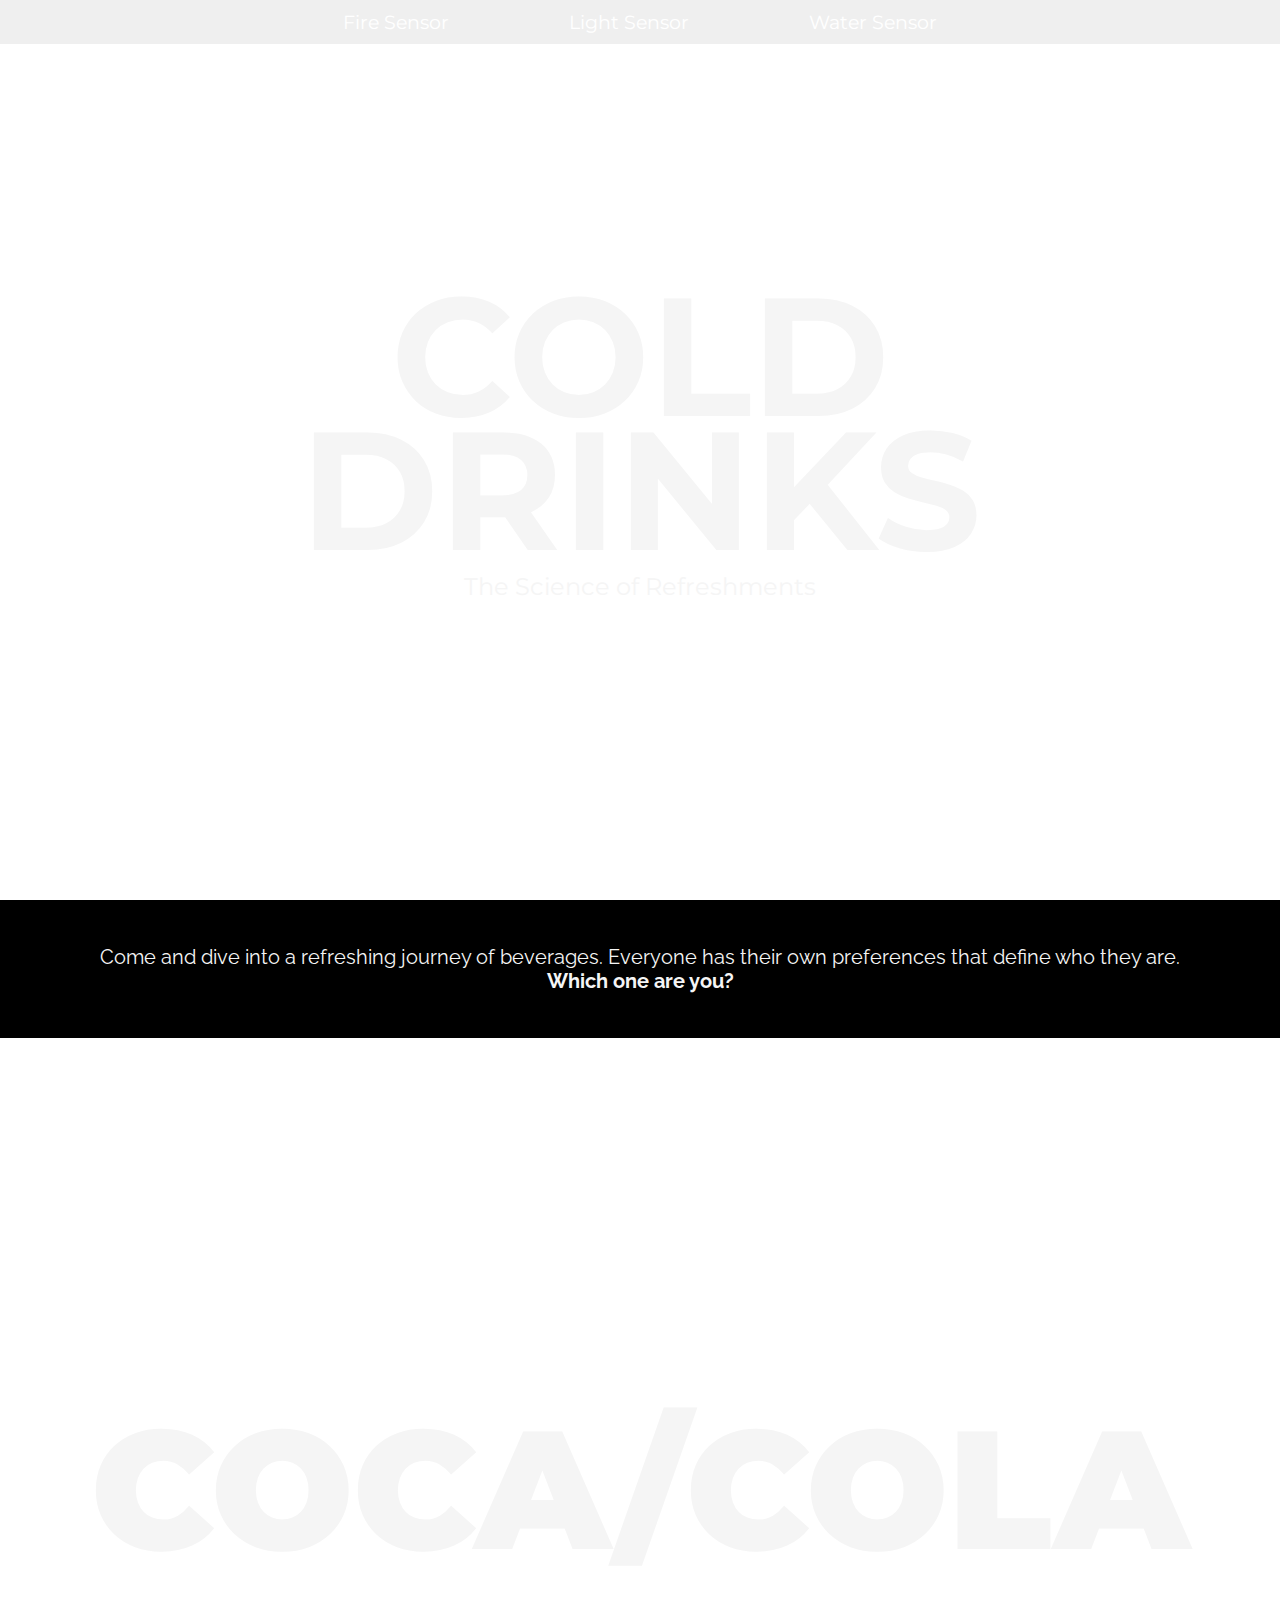
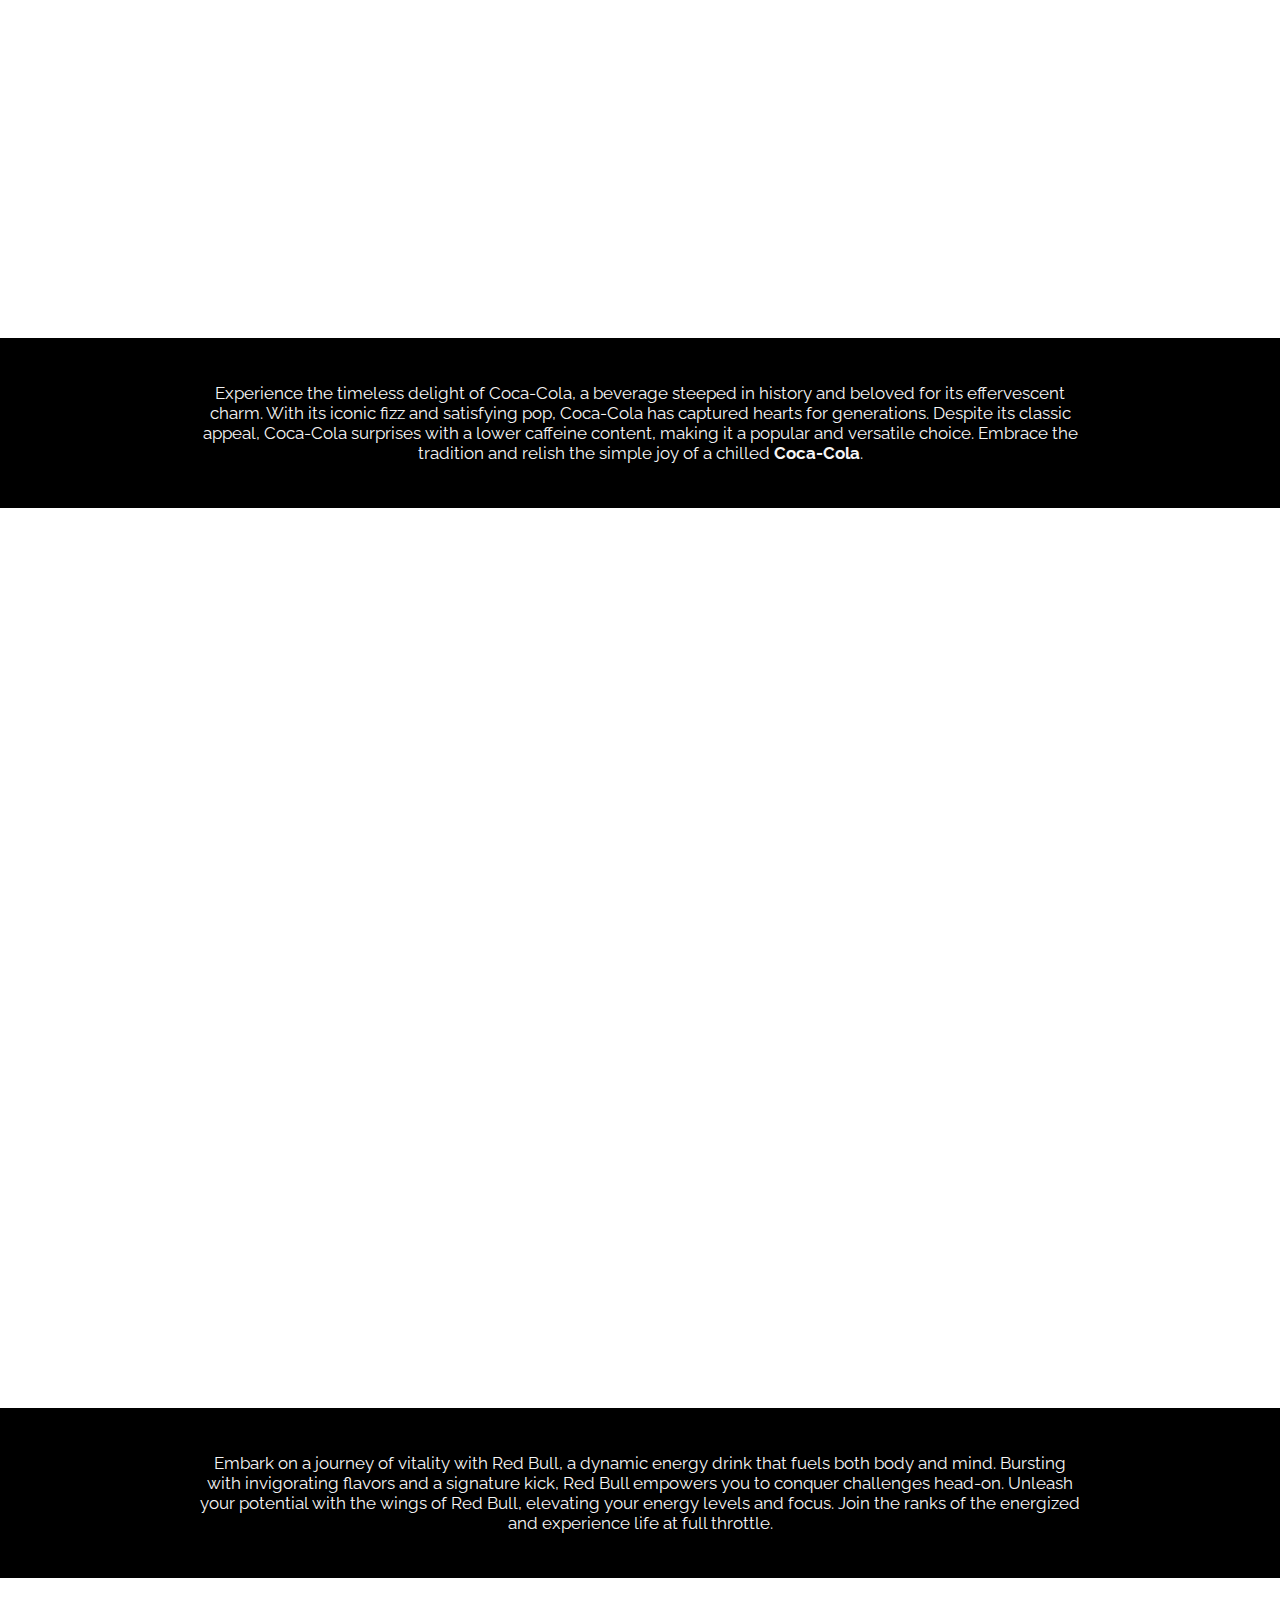
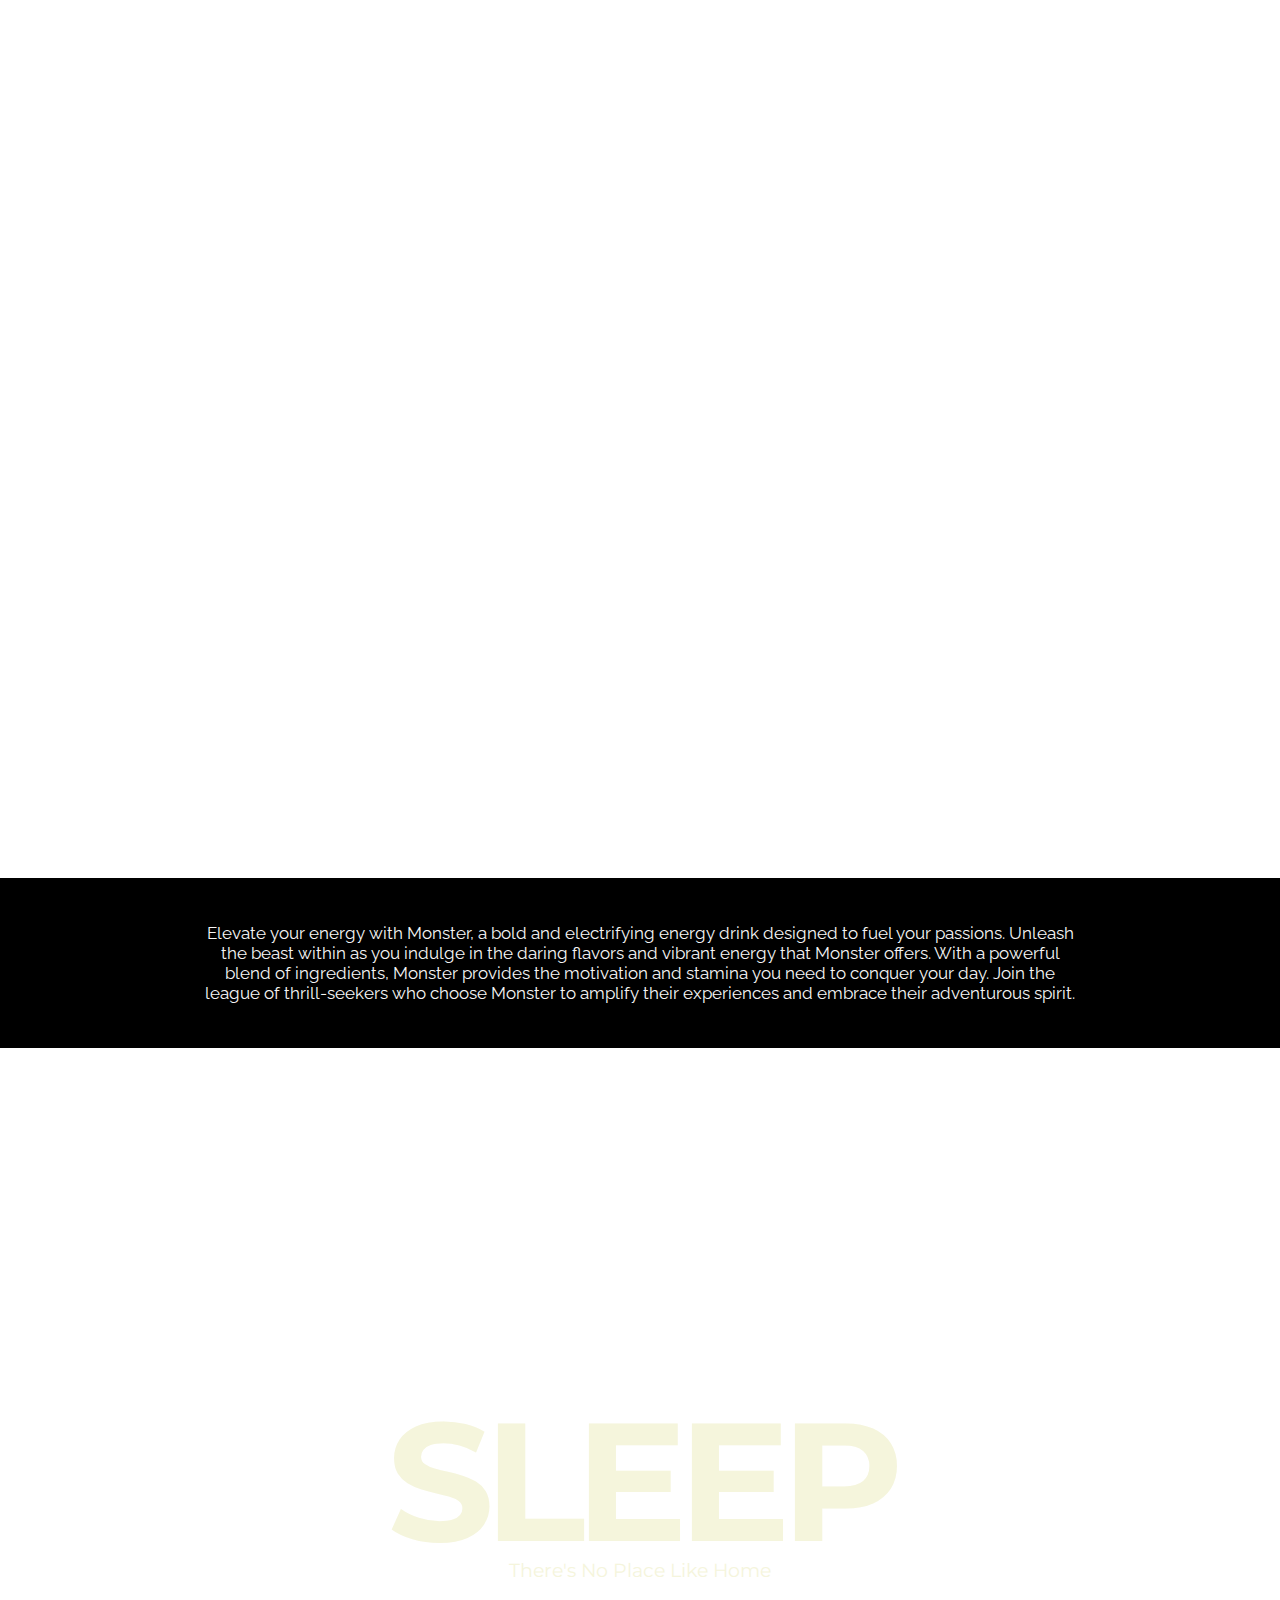
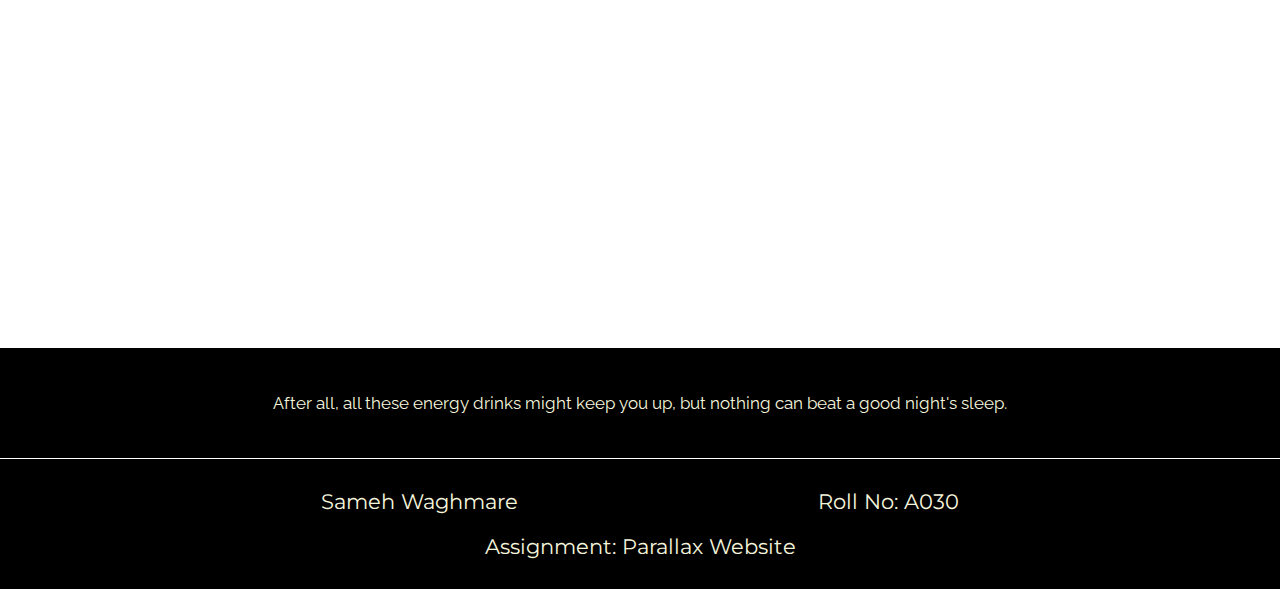
<file: index.html>
<!DOCTYPE html>
<html lang="en">
  <head>
    <link rel="preconnect" href="https://fonts.gstatic.com" crossorigin />
    <meta charset="UTF-8" />
    <meta name="viewport" content="width=device-width, initial-scale=1.0" />
    <link
      rel="stylesheet"
      href="https://fonts.googleapis.com/css2?family=Montserrat:wght@300;400;500;700&display=swap"
    />
    <link rel="stylesheet" href="static/styles.css" />
    <title>Energy Drinks</title>
  </head>

  <body>
    <div class="parallax-1">
      <nav class="navbar">
        <ul>
          <li><a href="#coca-cola">Fire Sensor</a></li>
          <li><a href="#red-bull">Light Sensor</a></li>
          <li><a href="#monster">Water Sensor</a></li>
        </ul>
      </nav>
      <div class="heading-container">
        <h2 class="hover-effect">
          <span>COLD</span><br />
          <span>DRINKS</span>
        </h2>
        <p class="sub-heading">The Science of Refreshments</p>
      </div>
    </div>

    <div class="para-1-background">
      <div class="para-1">
        <p>
          Come and dive into a refreshing journey of beverages. Everyone has
          their own preferences that define who they are. <br />
          <strong>Which one are you?</strong>
        </p>
      </div>
    </div>

    <div id="coca-cola" class="parallax-2">
      <div class="heading-container">
        <div class="hover-container">
          <span class="hover-text">Hover over me</span>
          <h2><strong>COCA/COLA</strong></h2>
        </div>
      </div>
    </div>

    <div class="para-2-background">
      <div class="para-2">
        <p>
          Experience the timeless delight of Coca-Cola, a beverage steeped in
          history and beloved for its effervescent charm. With its iconic fizz
          and satisfying pop, Coca-Cola has captured hearts for generations.
          Despite its classic appeal, Coca-Cola surprises with a lower caffeine
          content, making it a popular and versatile choice. Embrace the
          tradition and relish the simple joy of a chilled
          <strong>Coca-Cola</strong>.
        </p>
      </div>
    </div>

    <div id="red-bull" class="parallax-3">
      <div class="heading-container">
        <h2 class="hover-effect">RED BULL</h2>
      </div>
    </div>

    <div class="para-3-background">
      <div class="para-3">
        <p>
          Embark on a journey of vitality with Red Bull, a dynamic energy drink
          that fuels both body and mind. Bursting with invigorating flavors and
          a signature kick, Red Bull empowers you to conquer challenges head-on.
          Unleash your potential with the wings of Red Bull, elevating your
          energy levels and focus. Join the ranks of the energized and
          experience life at full throttle.
        </p>
      </div>
    </div>

    <div id="monster" class="parallax-4">
      <div class="heading-container">
        <h2 class="hover-effect">MONSTER</h2>
      </div>
    </div>

    <div class="para-4-background">
      <div class="para-4">
        <p>
          Elevate your energy with Monster, a bold and electrifying energy drink
          designed to fuel your passions. Unleash the beast within as you
          indulge in the daring flavors and vibrant energy that Monster offers.
          With a powerful blend of ingredients, Monster provides the motivation
          and stamina you need to conquer your day. Join the league of
          thrill-seekers who choose Monster to amplify their experiences and
          embrace their adventurous spirit.
        </p>
      </div>
    </div>

    <div id="sleep" class="parallax-5">
      <div class="heading-container">
        <h2 class="hover-effect">SLEEP</h2>
        <p class="sub-text">There's No Place Like Home</p>
      </div>
    </div>

    <div class="para-5-background">
      <div class="para-5">
        <p>
          After all, all these energy drinks might keep you up, but nothing can
          beat a good night's sleep.
        </p>
      </div>
    </div>

    <div class="footer">
      <p class="footer-text">Sameh Waghmare</p>
      <p class="footer-text">Roll No: A030</p>
      <p class="footer-text">Assignment: Parallax Website</p>

      <div id="back-to-top-button" class="hidden">
        <a href="#energy" class="round-button">&#8593;</a>
      </div>

      <script src="static/script.js"></script>
    </div>
  </body>
</html>
</file>
<file: static/styles.css>
@import url("https://fonts.googleapis.com/css2?family=Montserrat:wght@300;400;500;700&display=swap");
@import url("https://fonts.googleapis.com/css2?family=Raleway:wght@300;400;500;700&display=swap");

* {
  margin: 0px;
  padding: 0px;
}

.navbar {
  position: absolute;
  top: 0;
  left: 0;
  width: 100%;
  background-color: rgba(100, 100, 100, 0.1);
  padding: 10px 0;
}

.navbar ul {
  list-style: none;
  display: flex;
  justify-content: center;
  align-items: center;
}

.navbar li {
  margin: 0 60px;
}

.navbar a {
  text-decoration: none;
  font-family: Montserrat;
  font-size: 1.2em;
  color: white;
  transition: color 0.3s;
}

.navbar a:hover {
  color: #f40009;
}

.heading-container {
  text-align: center;
}

.parallax-1 h2,
.parallax-2 h2,
.parallax-3 h2,
.parallax-4 h2,
.parallax-5 h2 {
  font-size: 15em; 
}

@media (max-width: 1300px) {
  .parallax-1 h2,
  .parallax-2 h2,
  .parallax-3 h2,
  .parallax-4 h2,
  .parallax-5 h2 {
    font-size: calc(15em * 0.7);
  }
}

@media (max-width: 950px) {
  .parallax-1 h2,
  .parallax-2 h2,
  .parallax-3 h2,
  .parallax-4 h2,
  .parallax-5 h2 {
    font-size: calc(15em * 0.4);
  }
}

@media (max-width: 1500px) {
  #coca-cola .hover-container h2 {
    font-size: calc(15em * 0.85); 
  }
}

@media (max-width: 1300px) {
  #coca-cola .hover-container h2 {
    font-size: calc(15em * 0.7); 
  }
}

@media (max-width: 1150px) {
  #coca-cola .hover-container h2 {
    font-size: calc(15em * 0.6); 
  }
}

@media (max-width: 950px) {
  #coca-cola .hover-container h2 {
    font-size: calc(15em * 0.4); 
  }
}

.parallax-1 {
  width: 100%;
  height: 100vh;
  background: url("https://images.unsplash.com/photo-1616142914433-71120bc70202?ixlib=rb-4.0.3&ixid=M3wxMjA3fDB8MHxwaG90by1wYWdlfHx8fGVufDB8fHx8fA%3D%3D&auto=format&fit=crop&w=2456&q=80");
  background-size: cover;
  background-attachment: fixed;

  display: flex;
  align-items: center;
  justify-content: center;
}

.parallax-1 h2 {
  font-family: Montserrat;
  color: whitesmoke;
  text-align: center;
  margin: auto;
  white-space: nowrap;
  display: inline-block;
  transition: color 0.3s;
  line-height: 0.8;
}

.sub-heading {
  font-family: Montserrat;
  font-size: 1.5em;
  color: whitesmoke;
  text-align: center;
  margin-top: 5px;
  padding: 10px;
}

.para-1 {
  text-align: center;
}

.para-1 p {
  font-family: Raleway;
  font-size: 20px;
}

.para-1-background {
  background-color: rgb(0, 0, 0);
  color: whitesmoke;
  padding: 45px 20px;
}

.parallax-2 {
  width: 100%;
  height: 100vh;
  background: url("https://images.unsplash.com/photo-1581098365948-6a5a912b7a49?ixlib=rb-4.0.3&ixid=M3wxMjA3fDB8MHxwaG90by1wYWdlfHx8fGVufDB8fHx8fA%3D%3D&auto=format&fit=crop&w=2670&q=80");
  background-size: cover;
  background-attachment: fixed;

  display: flex;
  align-items: center;
  justify-content: center;
}

.parallax-2 h2 {
  font-family: Montserrat;
  color: whitesmoke;
  text-align: center;
  margin: auto;
  white-space: nowrap;
  display: inline-block;
  transition: color 0.5s;
}

.parallax-2 h2:hover {
  color: #f40009;
}

.hover-container {
  position: relative;
  display: inline-block;
}

.hover-text {
  position: absolute;
  top: -25px;
  left: 50%;
  transform: translateX(-50%);
  font-family: Montserrat;
  font-size: 15px;
  color: rgba(255, 255, 255);
  transition: opacity 0.3s;
}

.hover-container:hover .hover-text {
  opacity: 0;
}

.para-2 {
  text-align: center;
}

.para-2 p {
  font-family: Raleway;
  font-size: 17px;
  margin: 0 0;
  padding: 0 200px;
}

.para-2-background {
  background-color: rgb(0, 0, 0);
  color: whitesmoke;
  padding: 45px 0;
  backdrop-filter: blur(10px);
}

.parallax-3 {
  width: 100%;
  height: 100vh;
  background: url("https://www.wallpaperflare.com/static/580/96/1009/brand-red-bull-red-bull-wallpaper-preview.jpg");
  background-size: cover;
  background-attachment: fixed;

  display: flex;
  align-items: center;
  justify-content: center;
}

.parallax-3 h2 {
  font-family: Montserrat;
  color: rgb(255, 255, 255);
  text-align: center;
  border-radius: 8px;
  margin: auto;
  white-space: nowrap;
  display: inline-block;
  transition: color 0.3s;
  line-height: 0.8;
  letter-spacing: -10px;
  transition: letter-spacing 0.3s;
}

.parallax-3 h2:hover {
  letter-spacing: 16px;
}

.para-3 {
  text-align: center;
}

.para-3 p {
  font-family: Raleway;
  font-size: 17px;
  margin: 0 0;
  padding: 0 200px;
}

.para-3-background {
  background-color: rgb(0, 0, 0);
  color: whitesmoke;
  padding: 45px 0;
}

.parallax-4 {
  width: 100%;
  height: 100vh;
  background: url("https://images.unsplash.com/photo-1634693654243-a4f03785cba4?ixlib=rb-4.0.3&ixid=M3wxMjA3fDB8MHxwaG90by1wYWdlfHx8fGVufDB8fHx8fA%3D%3D&auto=format&fit=crop&w=2564&q=80");
  background-size: cover;
  background-attachment: fixed;

  display: flex;
  align-items: center;
  justify-content: center;
}

.parallax-4 h2 {
  font-family: Montserrat;
  color: rgb(255, 255, 255);
  text-align: center;
  border-radius: 8px;
  margin: auto;
  white-space: nowrap;
  display: inline-block;
  transition: color 0.3s;
  line-height: 0.8;
  transition: transform 0.3s, opacity 0.3s;
}
.parallax-4 h2:hover {
  filter: blur(15px);
  opacity: 0.1;
  transform: scale(1.2);
}

.para-4 {
  text-align: center;
}

.para-4 p {
  font-family: Raleway;
  font-size: 17px;
  margin: 0 0;
  padding: 0 200px;
}

.para-4-background {
  background-color: rgb(0, 0, 0);
  color: whitesmoke;
  padding: 45px 0;
}

.parallax-5 {
  width: 100%;
  height: 100vh;
  background: url("https://images.unsplash.com/photo-1552858725-2758b5fb1286?ixlib=rb-4.0.3&ixid=M3wxMjA3fDB8MHxwaG90by1wYWdlfHx8fGVufDB8fHx8fA%3D%3D&auto=format&fit=crop&w=2670&q=80");
  background-size: cover;
  background-attachment: fixed;

  display: flex;
  align-items: center;
  justify-content: center;
}

.parallax-5 h2 {
  font-family: Montserrat;
  color: beige;
  text-align: center;
  border-radius: 8px;
  margin: auto;
  white-space: nowrap;
  display: inline-block;
  transition: color 0.3s;
  line-height: 0.8;
  letter-spacing: -10px;
  transition: opacity 0.3s;
}

.parallax-5 h2:hover {
  opacity: 0;
}

.para-5 {
  text-align: center;
}

.para-5 p {
  font-family: Raleway;
  font-size: 17px;
  margin: 0;
  padding: 0 100px;
}

.para-5-background {
  background-color: rgb(0, 0, 0);
  color: beige;
  padding: 45px 0;
}

.sub-text {
  font-family: Montserrat;
  font-size: 1.2em;
  color: beige;
  margin-top: 10px;
}

.footer {
  background-color: #000000;
  color: beige;
  text-align: center;
  padding: 20px 0;
  display: flex;
  flex-wrap: wrap;
  justify-content: center;
  align-items: center;
  border-top: 1px solid white;
}

.footer-text {
  font-family: Montserrat;
  font-size: 1.3em;
  margin: 10px 150px;
}

#back-to-top-button {
  position: fixed;
  bottom: 50px;
  right: 50px;
  transition: opacity 0.3s;
}

#back-to-top-button a {
  display: block;
  width: 40px;
  height: 40px;
  background-color: rgb(255, 255, 255, 0.1);
  color: white;
  text-align: center;
  line-height: 40px;
  border-radius: 50%;
  text-decoration: none;
  font-size: 20px;
}

#back-to-top-button.hidden {
  opacity: 0;
  pointer-events: none;
}
</file>
